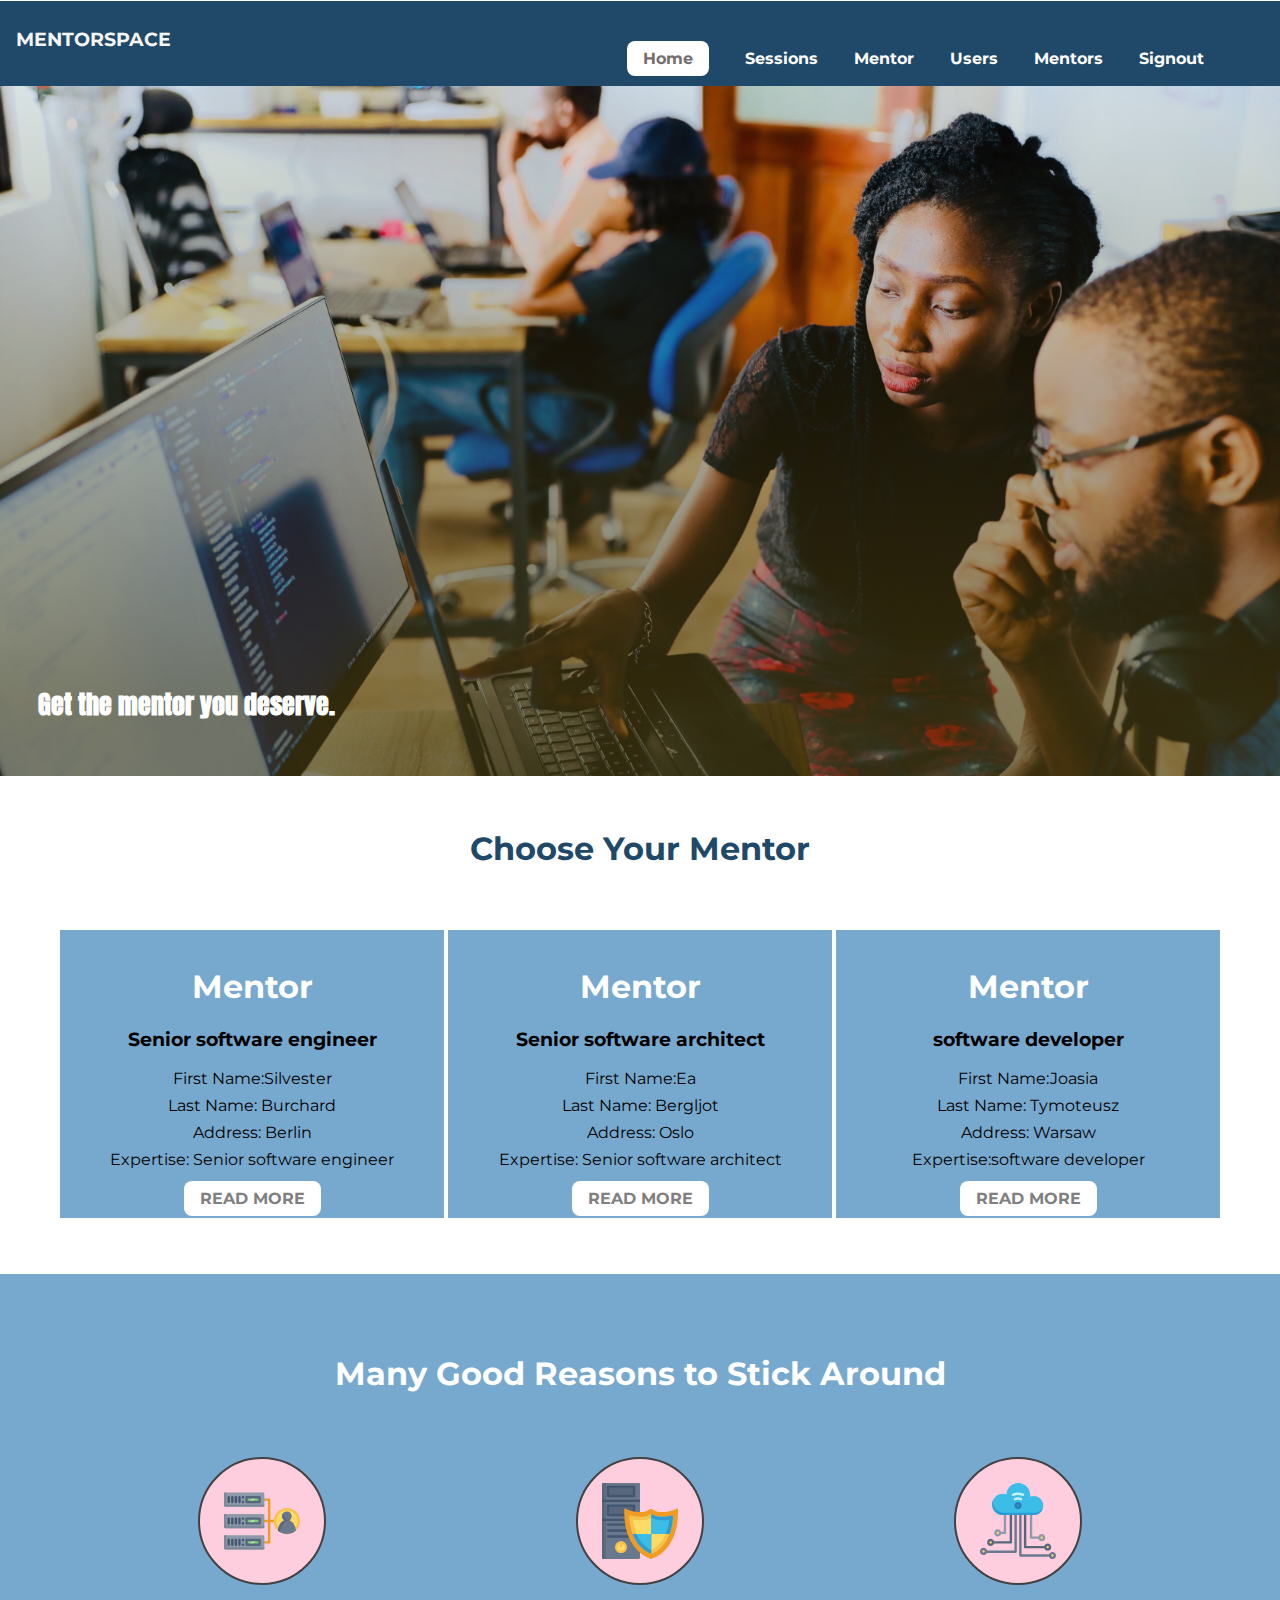
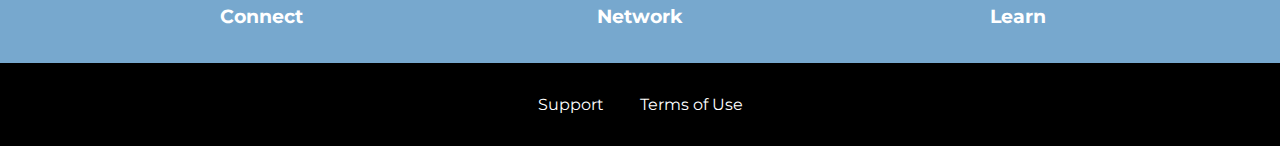
<file: UI/index.html>
<!DOCTYPE html>
<html lang="en">

<head>
    <meta charset="UTF-8">
    <meta http-equiv="X-UA-Compatible" content="ie=edge">
    <meta name="viewport" content="width=device-width, initial-scale=1.0">
    <title>MENTORSPACE</title>
    <!-- <link rel="shortcut icon" href="favicon.png"> -->
    <link href="https://fonts.googleapis.com/css?family=Anton" rel="stylesheet">
    <link href="https://fonts.googleapis.com/css?family=Montserrat:400,700" rel="stylesheet">
    <link rel="stylesheet" href="css/style.css">
</head>

<body>
    <div class="backdrop"></div>
    <div class="modal">
        <h1 class="modal__title">Do you want to continue?</h1>
        <div class="modal__actions">
            <a href="start-hosting/index.html" class="modal__action">Yes!</a>
            <button class="modal__action modal__action--negative" type="button">No!</button>
        </div>
    </div>
    <header class="main-header">
        <div>
            <button class="toggle-button">
                <span class="toggle-button__bar"></span>
                <span class="toggle-button__bar"></span>
                <span class="toggle-button__bar"></span>
            </button>
            <a href="index.html" class="main-header__brand">
                <h3>MENTORSPACE</h3>
            </a>
        </div>
        <nav class="main-nav">
            <ul class="main-nav__items">
                <li class="main-nav__item active">
                    <a href="index.html">Home</a>
                </li>
                <li class="main-nav__item">
                    <a href="session.html">Sessions</a>
                </li>
                <li class="main-nav__item">
                    <a href="mentor.html">Mentor</a>
                </li>
                <li class="main-nav__item">
                    <a href="users.html">Users</a>
                </li>
                <li class="main-nav__item">
                    <a href="mentors.html">Mentors</a>
                </li>
                <li class="main-nav__item">
                    <a href="signin.html">Signout</a>
                </li>
            </ul>
        </nav>
    </header>
    <nav class="mobile-nav">
        <ul class="mobile-nav__items">
            <li class="mobile-nav__item active">
                <a href="index.html">Home</a>
            </li>
            <li class="mobile-nav__item">
                <a href="mentors.html">Mentors</a>
            </li>
            <li class="mobile-nav__item mobile-nav__item--cta">
                <a href="signin.html">Signout</a>
            </li>
        </ul>
    </nav>
    <main>
        <section id="product-overview">
            <h1>Get the mentor you deserve.</h1>
        </section>
        <section id="plans">
            <h1 class="section-title">Choose Your Mentor</h1>
            <div class="plan__list">
                <article class="plan">
                    <h1 class="plan__title">Mentor</h1>
                    <h3>Senior software engineer</h3>
                    <ul class="plan__features">
                        <li class="plan__feature">First Name:Silvester </li>
                        <li class="plan__feature">Last Name: Burchard</li>
                        <li class="plan__feature">Address: Berlin</li>
                        <li class="plan__feature">Expertise: Senior software engineer</li>
                    </ul>
                    <div class="more-info">

                        <a href="mentor.html" class="more-info">READ MORE</a>

                    </div>
                </article>
                <article class="plan">
                    <h1 class="plan__title">Mentor</h1>
                    <h3>Senior software architect</h3>
                    <ul class="plan__features">
                        <li class="plan__feature">First Name:Ea </li>
                        <li class="plan__feature">Last Name: Bergljot</li>
                        <li class="plan__feature">Address: Oslo</li>
                        <li class="plan__feature">Expertise: Senior software architect</li>
                    </ul>
                    <div class="more-info">

                        <a href="mentor.html" class="more-info">READ MORE</a>

                    </div>
                </article>
                <article class="plan">
                    <h1 class="plan__title">Mentor</h1>
                    <h3>software developer</h3>
                    <ul class="plan__features">
                        <li class="plan__feature">First Name:Joasia</li>
                        <li class="plan__feature">Last Name: Tymoteusz</li>
                        <li class="plan__feature">Address: Warsaw</li>
                        <li class="plan__feature">Expertise:software developer</li>
                    </ul>
                    <div class="more-info">

                        <a href="mentor.html" class="more-info">READ MORE</a>

                    </div>
            </div>
        </section>
        <section id="key-features">
            <h1 class="section-title">Many Good Reasons to Stick Around</h1>
            <ul class="key-feature__list">
                <li class="key-feature">
                    <div class="key-feature__image">
                        <svg viewBox="0 0 512 512">
                            <path style="fill:#F09B24;"
                                d="M344,248h-32V112c0-4.418-3.582-8-8-8h-40c-4.418,0-8,3.582-8,8s3.582,8,8,8h32v128h-32  c-4.418,0-8,3.582-8,8s3.582,8,8,8h32v128h-32c-4.418,0-8,3.582-8,8s3.582,8,8,8h40c4.418,0,8-3.582,8-8V264h32c4.418,0,8-3.582,8-8  S348.418,248,344,248z" />
                            <path style="fill:#8E9AA9;"
                                d="M264,64H8c-4.418,0-8,3.582-8,8v80c0,4.418,3.582,8,8,8h256c4.418,0,8-3.582,8-8V72  C272,67.582,268.418,64,264,64z" />
                            <path style="fill:#7C899B;"
                                d="M24,144c-4.418,0-8-3.582-8-8V64H8c-4.418,0-8,3.582-8,8v80c0,4.418,3.582,8,8,8h256  c4.418,0,8-3.582,8-8v-8H24z" />
                            <rect x="152" y="96" style="fill:#B8E3A8;" width="88" height="32" />
                            <g>
                                <polygon style="fill:#7EC97D;" points="152,96 152,128 166,128 198,96  " />
                                <polygon style="fill:#7EC97D;" points="220,96 188,128 240,128 240,96  " />
                            </g>
                            <path style="fill:#56677E;"
                                d="M240,136h-88c-4.418,0-8-3.582-8-8V96c0-4.418,3.582-8,8-8h88c4.418,0,8,3.582,8,8v32  C248,132.418,244.418,136,240,136z M160,120h72v-16h-72V120z" />
                            <g>
                                <path style="fill:#435670;"
                                    d="M32,136c-4.418,0-8-3.582-8-8V96c0-4.418,3.582-8,8-8s8,3.582,8,8v32C40,132.418,36.418,136,32,136z   " />
                                <path style="fill:#435670;"
                                    d="M56,136c-4.418,0-8-3.582-8-8V96c0-4.418,3.582-8,8-8s8,3.582,8,8v32C64,132.418,60.418,136,56,136z   " />
                                <path style="fill:#435670;"
                                    d="M80,136c-4.418,0-8-3.582-8-8V96c0-4.418,3.582-8,8-8s8,3.582,8,8v32C88,132.418,84.418,136,80,136z   " />
                                <path style="fill:#435670;"
                                    d="M104,136c-4.418,0-8-3.582-8-8V96c0-4.418,3.582-8,8-8s8,3.582,8,8v32   C112,132.418,108.418,136,104,136z" />
                                <path style="fill:#435670;"
                                    d="M128,105c-4.418,0-8-3.582-8-8v-1c0-4.418,3.582-8,8-8s8,3.582,8,8v1   C136,101.418,132.418,105,128,105z" />
                                <path style="fill:#435670;"
                                    d="M128,136c-4.418,0-8-3.582-8-8v-1c0-4.418,3.582-8,8-8s8,3.582,8,8v1   C136,132.418,132.418,136,128,136z" />
                            </g>
                            <path style="fill:#8E9AA9;"
                                d="M264,208H8c-4.418,0-8,3.582-8,8v80c0,4.418,3.582,8,8,8h256c4.418,0,8-3.582,8-8v-80  C272,211.582,268.418,208,264,208z" />
                            <path style="fill:#7C899B;"
                                d="M24,288c-4.418,0-8-3.582-8-8v-72H8c-4.418,0-8,3.582-8,8v80c0,4.418,3.582,8,8,8h256  c4.418,0,8-3.582,8-8v-8H24z" />
                            <rect x="152" y="240" style="fill:#B8E3A8;" width="88" height="32" />
                            <g>
                                <polygon style="fill:#7EC97D;" points="152,240 152,272 166,272 198,240  " />
                                <polygon style="fill:#7EC97D;" points="220,240 188,272 240,272 240,240  " />
                            </g>
                            <path style="fill:#56677E;"
                                d="M240,280h-88c-4.418,0-8-3.582-8-8v-32c0-4.418,3.582-8,8-8h88c4.418,0,8,3.582,8,8v32  C248,276.418,244.418,280,240,280z M160,264h72v-16h-72V264z" />
                            <g>
                                <path style="fill:#435670;"
                                    d="M32,280c-4.418,0-8-3.582-8-8v-32c0-4.418,3.582-8,8-8s8,3.582,8,8v32C40,276.418,36.418,280,32,280   z" />
                                <path style="fill:#435670;"
                                    d="M56,280c-4.418,0-8-3.582-8-8v-32c0-4.418,3.582-8,8-8s8,3.582,8,8v32C64,276.418,60.418,280,56,280   z" />
                                <path style="fill:#435670;"
                                    d="M80,280c-4.418,0-8-3.582-8-8v-32c0-4.418,3.582-8,8-8s8,3.582,8,8v32C88,276.418,84.418,280,80,280   z" />
                                <path style="fill:#435670;"
                                    d="M104,280c-4.418,0-8-3.582-8-8v-32c0-4.418,3.582-8,8-8s8,3.582,8,8v32   C112,276.418,108.418,280,104,280z" />
                                <path style="fill:#435670;"
                                    d="M128,249c-4.418,0-8-3.582-8-8v-1c0-4.418,3.582-8,8-8s8,3.582,8,8v1   C136,245.418,132.418,249,128,249z" />
                                <path style="fill:#435670;"
                                    d="M128,280c-4.418,0-8-3.582-8-8v-1c0-4.418,3.582-8,8-8s8,3.582,8,8v1   C136,276.418,132.418,280,128,280z" />
                            </g>
                            <path style="fill:#8E9AA9;"
                                d="M264,352H8c-4.418,0-8,3.582-8,8v80c0,4.418,3.582,8,8,8h256c4.418,0,8-3.582,8-8v-80  C272,355.582,268.418,352,264,352z" />
                            <path style="fill:#7C899B;"
                                d="M24,432c-4.418,0-8-3.582-8-8v-72H8c-4.418,0-8,3.582-8,8v80c0,4.418,3.582,8,8,8h256  c4.418,0,8-3.582,8-8v-8H24z" />
                            <rect x="152" y="384" style="fill:#B8E3A8;" width="88" height="32" />
                            <g>
                                <polygon style="fill:#7EC97D;" points="152,384 152,416 166,416 198,384  " />
                                <polygon style="fill:#7EC97D;" points="220,384 188,416 240,416 240,384  " />
                            </g>
                            <path style="fill:#56677E;"
                                d="M240,424h-88c-4.418,0-8-3.582-8-8v-32c0-4.418,3.582-8,8-8h88c4.418,0,8,3.582,8,8v32  C248,420.418,244.418,424,240,424z M160,408h72v-16h-72V408z" />
                            <g>
                                <path style="fill:#435670;"
                                    d="M32,424c-4.418,0-8-3.582-8-8v-32c0-4.418,3.582-8,8-8s8,3.582,8,8v32C40,420.418,36.418,424,32,424   z" />
                                <path style="fill:#435670;"
                                    d="M56,424c-4.418,0-8-3.582-8-8v-32c0-4.418,3.582-8,8-8s8,3.582,8,8v32C64,420.418,60.418,424,56,424   z" />
                                <path style="fill:#435670;"
                                    d="M80,424c-4.418,0-8-3.582-8-8v-32c0-4.418,3.582-8,8-8s8,3.582,8,8v32C88,420.418,84.418,424,80,424   z" />
                                <path style="fill:#435670;"
                                    d="M104,424c-4.418,0-8-3.582-8-8v-32c0-4.418,3.582-8,8-8s8,3.582,8,8v32   C112,420.418,108.418,424,104,424z" />
                                <path style="fill:#435670;"
                                    d="M128,393c-4.418,0-8-3.582-8-8v-1c0-4.418,3.582-8,8-8s8,3.582,8,8v1   C136,389.418,132.418,393,128,393z" />
                                <path style="fill:#435670;"
                                    d="M128,424c-4.418,0-8-3.582-8-8v-1c0-4.418,3.582-8,8-8s8,3.582,8,8v1   C136,420.418,132.418,424,128,424z" />
                            </g>
                            <path style="fill:#F7C14D;"
                                d="M424,168c-48.523,0-88,39.477-88,88s39.477,88,88,88s88-39.477,88-88S472.523,168,424,168z" />
                            <path style="fill:#FFDB66;"
                                d="M424,184c-39.701,0-72,32.299-72,72s32.299,72,72,72s72-32.299,72-72S463.701,184,424,184z" />
                            <path style="fill:#69788D;"
                                d="M484.893,314.16C476.393,274.588,451.922,248,424,248s-52.393,26.588-60.893,66.16  c-0.605,2.82,0.354,5.749,2.511,7.664C381.731,336.124,402.465,344,424,344s42.269-7.876,58.381-22.176  C484.539,319.909,485.498,316.98,484.893,314.16z" />
                            <path style="fill:#56677E;"
                                d="M434.053,249.171C430.768,248.403,427.411,248,424,248c-27.922,0-52.393,26.588-60.893,66.16  c-0.605,2.82,0.354,5.749,2.511,7.664c3.383,3.002,6.979,5.703,10.734,8.125C384.904,286.243,407.373,255.378,434.053,249.171z" />
                            <path style="fill:#69788D;"
                                d="M424,192c-17.645,0-32,14.355-32,32s14.355,32,32,32s32-14.355,32-32S441.645,192,424,192z" />
                            <path style="fill:#56677E;"
                                d="M432,248c-17.645,0-32-14.355-32-32c0-6.783,2.128-13.076,5.742-18.258  C397.444,203.53,392,213.138,392,224c0,17.645,14.355,32,32,32c10.862,0,20.471-5.444,26.258-13.742  C445.076,245.872,438.783,248,432,248z" />

                        </svg>
                    </div>
                    <p class="key-feature__description">Connect</p>
                </li>
                <li class="key-feature">
                    <div class="key-feature__image">
                        <svg viewBox="0 0 512 512">
                            <path style="fill:#69788D;"
                                d="M248,0H8C3.582,0,0,3.582,0,8v496c0,4.418,3.582,8,8,8h240c4.418,0,8-3.582,8-8V8  C256,3.582,252.418,0,248,0z" />
                            <path style="fill:#56677E;"
                                d="M24,504V8c0-4.418,3.582-8,8-8H8C3.582,0,0,3.582,0,8v496c0,4.418,3.582,8,8,8h24  C27.582,512,24,508.418,24,504z" />
                            <g>
                                <rect x="0" y="112" style="fill:#435670;" width="256" height="16" />
                                <rect x="0" y="240" style="fill:#435670;" width="256" height="16" />
                            </g>
                            <path style="fill:#F7C14D;"
                                d="M128,392c-22.056,0-40,17.944-40,40s17.944,40,40,40s40-17.944,40-40S150.056,392,128,392z" />
                            <path style="fill:#FFDB66;"
                                d="M128,408c-13.233,0-24,10.767-24,24s10.767,24,24,24s24-10.767,24-24S141.233,408,128,408z" />
                            <path style="fill:#F7C14D;"
                                d="M128,392c-2.739,0-5.414,0.278-8,0.805V424c0,4.418,3.582,8,8,8c4.418,0,8-3.582,8-8v-31.195  C133.414,392.278,130.739,392,128,392z" />
                            <g>
                                <path style="fill:#435670;"
                                    d="M216,288H40c-4.418,0-8-3.582-8-8s3.582-8,8-8h176c4.418,0,8,3.582,8,8S220.418,288,216,288z" />
                                <path style="fill:#435670;"
                                    d="M216,328H40c-4.418,0-8-3.582-8-8s3.582-8,8-8h176c4.418,0,8,3.582,8,8S220.418,328,216,328z" />
                                <path style="fill:#435670;"
                                    d="M216,368H40c-4.418,0-8-3.582-8-8s3.582-8,8-8h176c4.418,0,8,3.582,8,8S220.418,368,216,368z" />
                                <path style="fill:#435670;"
                                    d="M216,16H40c-4.418,0-8,3.582-8,8v64c0,4.418,3.582,8,8,8h176c4.418,0,8-3.582,8-8V24   C224,19.582,220.418,16,216,16z" />
                            </g>
                            <rect x="48" y="32" style="fill:#56677E;" width="160" height="48" />
                            <path style="fill:#435670;"
                                d="M216,144H40c-4.418,0-8,3.582-8,8v64c0,4.418,3.582,8,8,8h176c4.418,0,8-3.582,8-8v-64  C224,147.582,220.418,144,216,144z" />
                            <rect x="48" y="160" style="fill:#56677E;" width="160" height="48" />
                            <path style="fill:#F09B24;"
                                d="M511.747,180.237c-0.194-6.537-8.107-10.107-13.135-5.894c-5.6,4.693-42.904,21.282-98.514,21.282  c-33.45,0-64.625-20.999-64.929-21.206c-2.9-1.991-6.764-1.85-9.512,0.346c-2.677,2.135-27.201,20.86-63.793,20.86  c-55.607,0-92.914-16.589-98.515-21.282c-5.028-4.211-12.941-0.645-13.135,5.894c-1.634,54.834,4.655,105.941,18.693,151.903  c12.096,39.604,29.759,74.047,52.497,102.373c27.538,34.304,62.743,59.882,104.66,76.045c3.069,1.918,6.757,1.921,9.83,0  c41.917-16.163,77.122-41.741,104.66-76.045c22.738-28.326,40.401-62.77,52.497-102.373  C507.092,286.179,513.381,235.071,511.747,180.237z" />
                            <path style="fill:#F7C14D;"
                                d="M476.21,221.226c-1.953-1.631-4.568-2.235-7.036-1.628c-21.686,5.327-44.926,8.028-69.075,8.028  c-25.926,0-49.633-8.975-64.955-16.504c-2.307-1.134-5.016-1.091-7.284,0.116c-14.059,7.477-36.919,16.388-65.994,16.388  c-24.153,0-47.394-2.701-69.075-8.028c-5.155-1.268-10.221,2.966-9.894,8.261c2.077,33.693,7.668,65.635,16.616,94.935  c22.774,74.565,66.139,126.334,128.888,153.868c2.032,0.891,4.397,0.891,6.43,0c61.777-27.107,104.716-78.876,127.62-153.868  c8.948-29.3,14.539-61.241,16.616-94.935C479.224,225.319,478.163,222.856,476.21,221.226z" />
                            <path style="fill:#FFDB66;"
                                d="M331.609,451.727c-52.604-25.289-89.304-70.987-109.144-135.944  c-6.532-21.39-11.162-44.336-13.82-68.447c17.133,2.852,34.952,4.291,53.22,4.291c29.394,0,53.376-7.793,69.978-15.561  c17.44,7.736,41.656,15.561,68.256,15.561c18.267,0,36.085-1.439,53.219-4.291c-2.659,24.112-7.288,47.06-13.82,68.448  C419.545,381.108,383.27,426.805,331.609,451.727z" />
                            <g>
                                <path style="fill:#2C9DD4;"
                                    d="M479.066,227.858c0.157-2.539-0.903-5.002-2.856-6.633s-4.568-2.235-7.036-1.628   c-21.686,5.327-44.926,8.028-69.075,8.028c-25.926,0-49.633-8.975-64.955-16.504c-1.057-0.52-2.2-0.78-3.345-0.806l-0.072,133.351   h123.601c2.556-6.746,4.933-13.702,7.123-20.874C471.398,293.493,476.989,261.552,479.066,227.858z" />
                                <path style="fill:#2C9DD4;"
                                    d="M206.658,343.667c24.153,63.42,65.028,108.108,121.743,132.995c1.031,0.452,2.147,0.673,3.263,0.666   l0.063-133.661H206.658z" />
                            </g>
                            <g>
                                <path style="fill:#3CBDE8;"
                                    d="M439.497,315.783c6.532-21.389,11.161-44.336,13.82-68.448c-17.134,2.852-34.952,4.291-53.219,4.291   c-26.6,0-50.815-7.824-68.256-15.561l-0.116,107.601h97.758C433.179,334.807,436.524,325.518,439.497,315.783z" />
                                <path style="fill:#3CBDE8;"
                                    d="M232.523,343.667c21.144,50.298,54.363,86.56,99.087,108.06l0.117-108.06H232.523z" />
                            </g>
                        </svg>
                    </div>
                    <p class="key-feature__description">Network</p>
                </li>
                <li class="key-feature">
                    <div class="key-feature__image">
                        <svg viewBox="0 0 512 512">
                            <path style="fill:#8E9AA9;"
                                d="M168,200c-4.418,0-8,3.582-8,8v120h-17.376c-3.302-9.311-12.194-16-22.624-16  c-13.234,0-24,10.767-24,24s10.766,24,24,24c10.429,0,19.321-6.689,22.624-16H168c4.418,0,8-3.582,8-8V208  C176,203.582,172.418,200,168,200z" />
                            <path style="fill:#FFDB66;"
                                d="M120,328c-4.411,0-8,3.589-8,8s3.589,8,8,8s8-3.589,8-8S124.411,328,120,328z" />
                            <path style="fill:#56677E;"
                                d="M208,200c-4.418,0-8,3.582-8,8v184H94.624C91.322,382.689,82.43,376,72,376  c-13.234,0-24,10.767-24,24s10.766,24,24,24c10.429,0,19.321-6.689,22.624-16H208c4.418,0,8-3.582,8-8V208  C216,203.582,212.418,200,208,200z" />
                            <path style="fill:#FFDB66;"
                                d="M72,392c-4.411,0-8,3.589-8,8s3.589,8,8,8s8-3.589,8-8S76.411,392,72,392z" />
                            <path style="fill:#69788D;"
                                d="M240,208c-4.418,0-8,3.582-8,8v239H47.24c-2.671-10.34-12.078-18-23.24-18c-13.234,0-24,10.767-24,24  s10.766,24,24,24c9.666,0,18.009-5.747,21.809-14H240c4.418,0,8-3.582,8-8V216C248,211.582,244.418,208,240,208z" />
                            <path style="fill:#FFDB66;"
                                d="M24,453c-4.411,0-8,3.589-8,8s3.589,8,8,8s8-3.589,8-8S28.411,453,24,453z" />
                            <path style="fill:#69788D;"
                                d="M488,464c-10.429,0-19.321,6.689-22.624,16H280V208c0-4.418-3.582-8-8-8s-8,3.582-8,8v280  c0,4.418,3.582,8,8,8h193.376c3.302,9.311,12.194,16,22.624,16c13.234,0,24-10.767,24-24S501.234,464,488,464z" />
                            <path style="fill:#FFDB66;"
                                d="M488,480c-4.411,0-8,3.589-8,8s3.589,8,8,8s8-3.589,8-8S492.411,480,488,480z" />
                            <path style="fill:#56677E;"
                                d="M456,408c-10.429,0-19.321,6.689-22.624,16H312V208c0-4.418-3.582-8-8-8s-8,3.582-8,8v224  c0,4.418,3.582,8,8,8h129.376c3.302,9.311,12.194,16,22.624,16c13.234,0,24-10.767,24-24S469.234,408,456,408z" />
                            <path style="fill:#FFDB66;"
                                d="M456,424c-4.411,0-8,3.589-8,8s3.589,8,8,8s8-3.589,8-8S460.411,424,456,424z" />
                            <path style="fill:#8E9AA9;"
                                d="M416,344c-10.429,0-19.321,6.689-22.624,16H352V208c0-4.418-3.582-8-8-8s-8,3.582-8,8v160  c0,4.418,3.582,8,8,8h49.376c3.302,9.311,12.194,16,22.624,16c13.234,0,24-10.767,24-24S429.234,344,416,344z" />
                            <path style="fill:#FFDB66;"
                                d="M416,360c-4.411,0-8,3.589-8,8s3.589,8,8,8s8-3.589,8-8S420.411,360,416,360z" />
                            <path style="fill:#3CBDE8;"
                                d="M362,88c-8.741,0-17.231,1.751-25.06,5.085C337.646,88.797,338,84.43,338,80  c0-44.112-35.888-80-80-80c-42.823,0-77.895,33.816-79.909,76.149C170.393,73.415,162.244,72,154,72c-39.701,0-72,32.299-72,72  s32.299,72,72,72h208c35.29,0,64-28.71,64-64S397.29,88,362,88z" />
                            <path style="fill:#2C9DD4;"
                                d="M368,200H160c-39.701,0-72-32.299-72-72c0-5.863,0.721-11.559,2.05-17.019  C84.918,120.88,82,132.102,82,144c0,39.701,32.299,72,72,72h208c30.389,0,55.88-21.296,62.379-49.743  C413.565,186.327,392.352,200,368,200z" />
                            <path style="fill:#2A7DB5;"
                                d="M256,128c-13.234,0-24,10.767-24,24s10.766,24,24,24c13.233,0,24-10.767,24-24S269.233,128,256,128z" />
                            <path style="fill:#2C9DD4;"
                                d="M256,144c-4.411,0-8,3.589-8,8s3.589,8,8,8c4.411,0,8-3.589,8-8S260.411,144,256,144z" />
                            <g>
                                <path style="fill:#C5F1FA;"
                                    d="M221.755,87.695c-2.994,0-5.864-1.688-7.233-4.572c-1.894-3.991-0.194-8.763,3.798-10.657   C230.157,66.849,242.834,64,256,64c13.166,0,25.844,2.849,37.68,8.466c3.992,1.895,5.692,6.666,3.798,10.657   s-6.666,5.692-10.657,3.798C277.144,82.328,266.774,80,256,80c-10.774,0-21.144,2.328-30.821,6.921   C224.072,87.446,222.904,87.695,221.755,87.695z" />
                                <path style="fill:#C5F1FA;"
                                    d="M276.545,116.618c-1.148,0-2.316-0.249-3.424-0.774C267.745,113.293,261.985,112,256,112   c-5.985,0-11.745,1.293-17.121,3.844c-3.991,1.895-8.763,0.192-10.657-3.798c-1.894-3.992-0.193-8.764,3.798-10.657   C239.557,97.813,247.625,96,256,96c8.376,0,16.444,1.813,23.98,5.389c3.991,1.894,5.692,6.665,3.798,10.657   C282.41,114.93,279.539,116.618,276.545,116.618z" />
                            </g>

                        </svg>
                    </div>
                    <p class="key-feature__description">Learn</p>
                </li>
            </ul>
        </section>
    </main>


    <footer class="main-footer-index">
        <nav>
            <ul class="main-footer__links">
                <li class="main-footer__link">
                    <a href="#">Support</a>
                </li>
                <li class="main-footer__link">
                    <a href="#">Terms of Use</a>
                </li>
            </ul>
        </nav>
    </footer>
    <script src="./js//shared.js"></script>
</body>

</html>
</file>
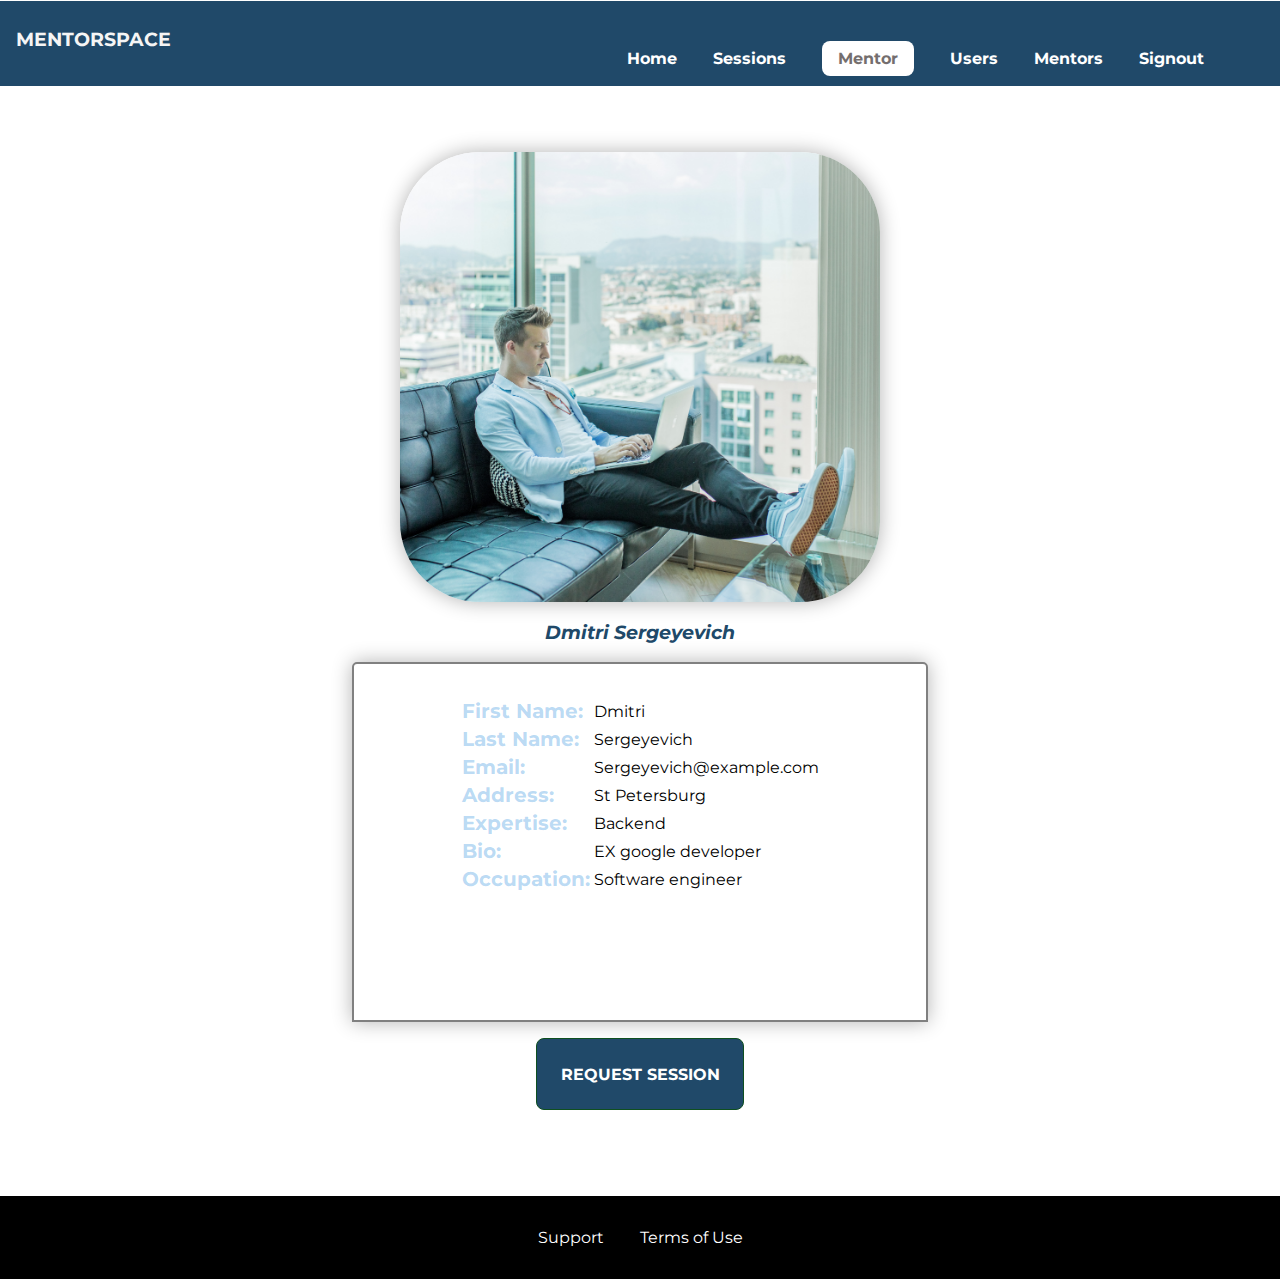
<file: UI/mentor.html>
<!DOCTYPE html>
<html lang="en">

<head>
    <meta charset="UTF-8">
    <meta http-equiv="X-UA-Compatible" content="ie=edge">
    <meta name="viewport" content="width=device-width, initial-scale=1.0">
    <title>MENTORSPACE</title>
    <!-- <link rel="shortcut icon" href="favicon.png"> -->
    <link href="https://fonts.googleapis.com/css?family=Anton" rel="stylesheet">
    <link href="https://fonts.googleapis.com/css?family=Montserrat:400,700" rel="stylesheet">
    <link rel="stylesheet" href="css/style.css">
</head>

<body>
    <div class="backdrop"></div>
    <div class="modal">
        <h1 class="modal__title">Do you want to continue?</h1>
        <div class="modal__actions">
            <a href="start-hosting/index.html" class="modal__action">Yes!</a>
            <button class="modal__action modal__action--negative" type="button">No!</button>
        </div>
    </div>
    <header class="main-header">
        <div>
            <button class="toggle-button">
                <span class="toggle-button__bar"></span>
                <span class="toggle-button__bar"></span>
                <span class="toggle-button__bar"></span>
            </button>
            <a href="index.html" class="main-header__brand">
                <h3>MENTORSPACE</h3>
            </a>
        </div>
        <nav class="main-nav">
            <ul class="main-nav__items">
                <li class="main-nav__item">
                    <a href="index.html">Home</a>
                </li>
                <li class="main-nav__item">
                    <a href="session.html">Sessions</a>
                </li>
                <li class="main-nav__item active">
                    <a href="mentor.html">Mentor</a>
                </li>
                <li class="main-nav__item">
                    <a href="users.html">Users</a>
                </li>
                <li class="main-nav__item">
                    <a href="mentors.html">Mentors</a>
                </li>
                <li class="main-nav__item">
                    <a href="signin.html">Signout</a>
                </li>
            </ul>
        </nav>
    </header>
    <nav class="mobile-nav">
        <ul class="mobile-nav__items">
            <li class="mobile-nav__item">
                <a href="../index.html">Home</a>
            </li>
            <li class="mobile-nav__item active">
                <a href="mentor.html">Mentor</a>
            </li>
            <li class="mobile-nav__item mobile-nav__item--cta">
                <a href="signin.html">Signout</a>
            </li>
        </ul>
    </nav>
    <br /><br /><br /><br /><br /><br /><br />
    <br />

    <center>
        <section class="profile">
        </section>
        <h3 id="mentor-title">Dmitri Sergeyevich</h3>
        <div class="mentor-info">
            <table>
                <td><span>First Name: </span></td>
                <td>Dmitri</td>
                </tr>
                <tr>
                    <td><span>Last Name: </span></td>
                    <td>Sergeyevich</td>
                </tr>
                <tr>
                    <td><span>Email: </span></td>
                    <td>Sergeyevich@example.com</td>
                </tr>
                <tr>
                    <td><span>Address: </span></td>
                    <td>St Petersburg</td>
                </tr>
                <tr>
                    <td><span>Expertise: </span></td>
                    <td>Backend</td>
                </tr>
                <tr>
                    <td><span>Bio: </span></td>
                    <td>EX google developer</td>
                </tr>
                <tr>
                    <td><span>Occupation: </span></td>
                    <td> Software engineer</td>
                </tr>
            </table>

        </div>
        <div class="session-request">
            <input type="submit" value="REQUEST SESSION" class="button" />
        </div>

    </center>
    <br /><br />
    <footer class="main-footer">
        <nav>
            <ul class="main-footer__links">
                <li class="main-footer__link">
                    <a href="#">Support</a>
                </li>
                <li class="main-footer__link">
                    <a href="#">Terms of Use</a>
                </li>
            </ul>
        </nav>
    </footer>
    <script src="js/shared.js"></script>
</body>

</html>
</file>
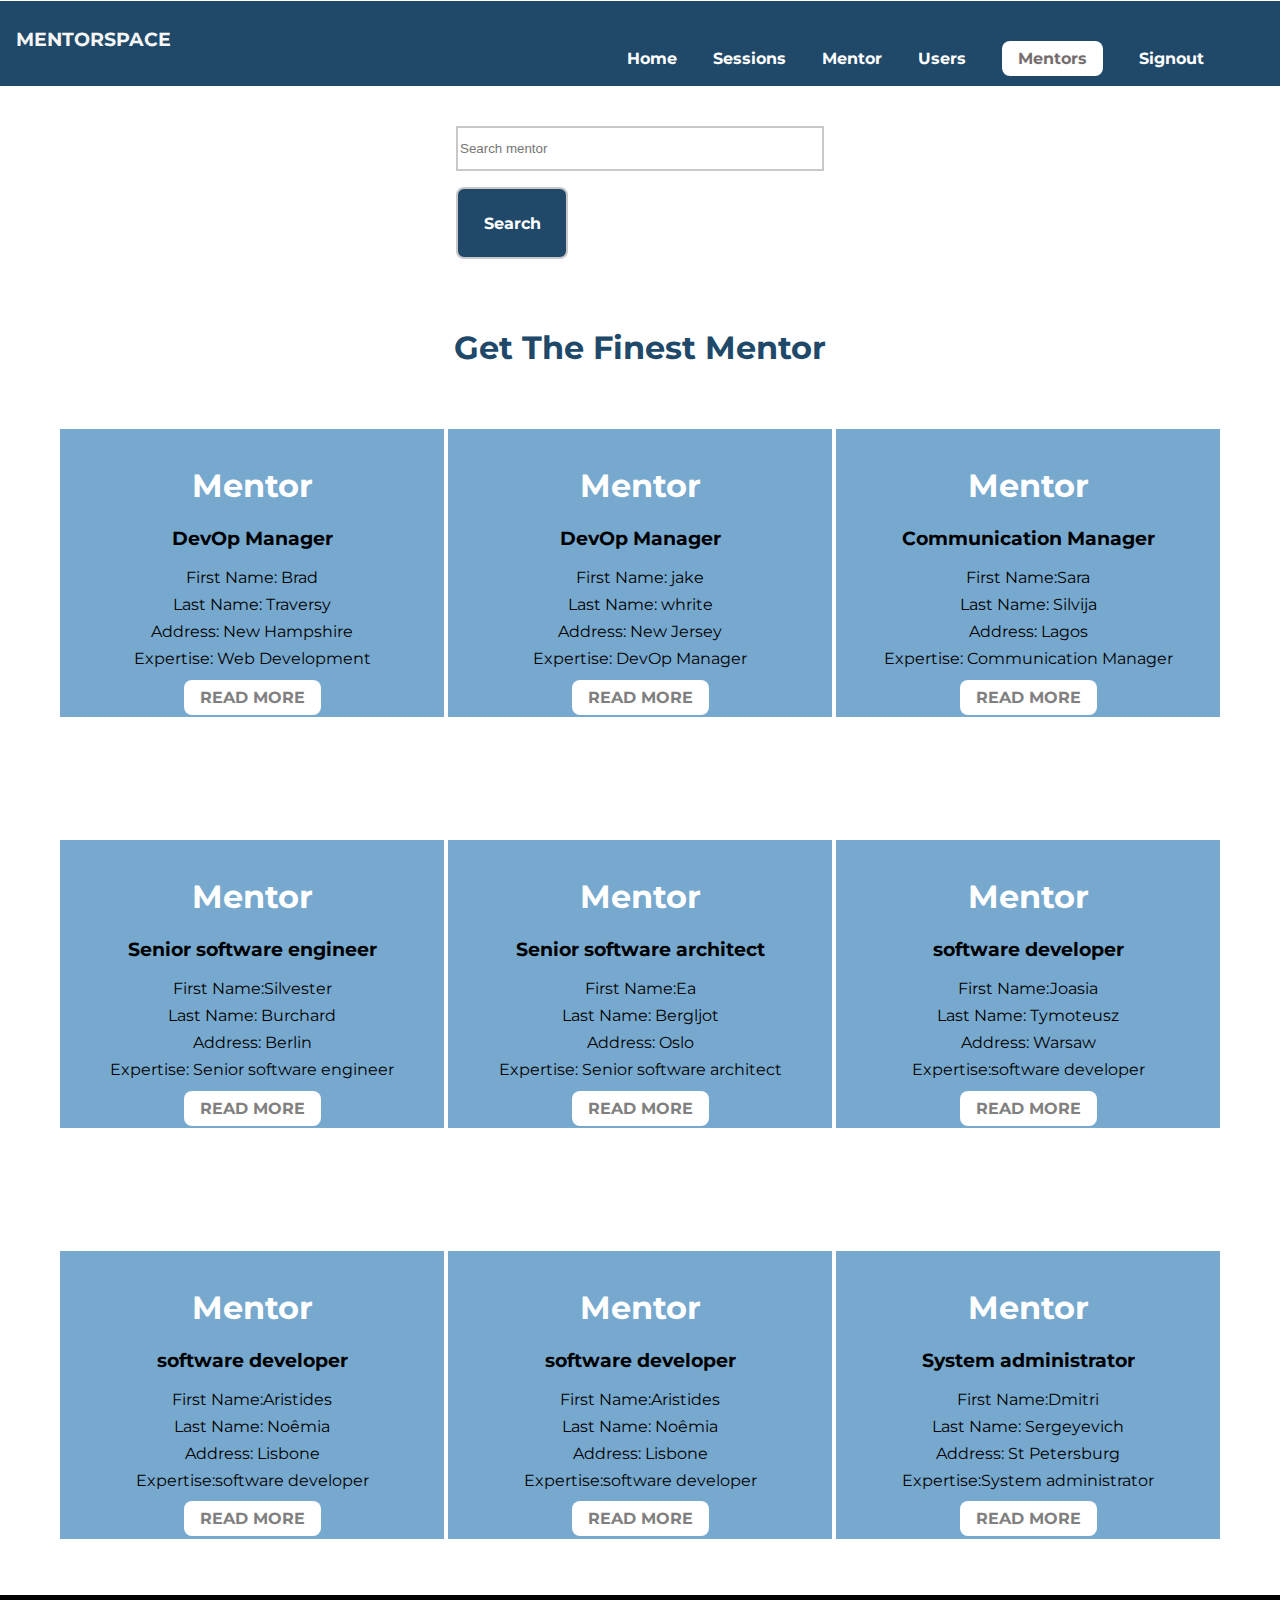
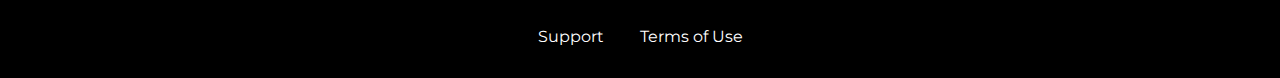
<file: UI/mentors.html>
<!DOCTYPE html>
<html lang="en">

<head>
    <meta charset="UTF-8">
    <meta http-equiv="X-UA-Compatible" content="ie=edge">
    <meta name="viewport" content="width=device-width, initial-scale=1.0">
    <title>MENTORSPACE</title>
    <!-- <link rel="shortcut icon" href="favicon.png"> -->
    <link href="https://fonts.googleapis.com/css?family=Anton" rel="stylesheet">
    <link href="https://fonts.googleapis.com/css?family=Montserrat:400,700" rel="stylesheet">
    <link rel="stylesheet" href="css/style.css">
</head>

<body>
    <div class="backdrop"></div>
    <div class="modal">
        <h1 class="modal__title">Do you want to continue?</h1>
        <div class="modal__actions">
            <a href="start-hosting/index.html" class="modal__action">Yes!</a>
            <button class="modal__action modal__action--negative" type="button">No!</button>
        </div>
    </div>
    <header class="main-header">
        <div>
            <button class="toggle-button">
                <span class="toggle-button__bar"></span>
                <span class="toggle-button__bar"></span>
                <span class="toggle-button__bar"></span>
            </button>
            <a href="index.html" class="main-header__brand">
                <h3>MENTORSPACE</h3>
            </a>
        </div>
        <nav class="main-nav">
            <ul class="main-nav__items">
                <li class="main-nav__item">
                    <a href="index.html">Home</a>
                </li>
                <li class="main-nav__item">
                    <a href="session.html">Sessions</a>
                </li>
                <li class="main-nav__item">
                    <a href="mentor.html">Mentor</a>
                </li>
                <li class="main-nav__item">
                    <a href="users.html">Users</a>
                </li>
                <li class="main-nav__item active">
                    <a href="mentors.html">Mentors</a>
                </li>
                <li class="main-nav__item">
                    <a href="signin.html">Signout</a>
                </li>
            </ul>
        </nav>
    </header>
    <nav class="mobile-nav">
        <ul class="mobile-nav__items">
            <li class="mobile-nav__item">
                <a href="index.html">Home</a>
            </li>
            <li class="mobile-nav__item active">
                <a href="mentors.html">Mentors</a>
            </li>
            <li class="mobile-nav__item mobile-nav__item--cta">
                <a href="signin.html">Signout</a>
            </li>
        </ul>
    </nav>
    <main>
        <br /><br />
        <form action="#" class="signup-form">
            <input type="text" placeholder="Search mentor" required>
            <input type="submit" value="Search" class="button" />
        </form>
        <section id="plans">
            <h1 class="section-title">Get The Finest Mentor</h1>
            <div class="plan__list">
                <article class="plan">
                    <h1 class="plan__title">Mentor</h1>
                    <h3>DevOp Manager</h3>
                    <ul class="plan__features">
                        <li class="plan__feature">First Name: Brad</li>
                        <li class="plan__feature">Last Name: Traversy</li>
                        <li class="plan__feature">Address: New Hampshire</li>
                        <li class="plan__feature">Expertise: Web Development</li>
                    </ul>
                    <div class="more-info">

                        <a href="mentor.html" class="more-info">READ MORE</a>
                        

                    </div>
                </article>
                <article class="plan">
                    <h1 class="plan__title">Mentor</h1>
                    <h3>DevOp Manager</h3>
                    <ul class="plan__features">
                        <li class="plan__feature">First Name: jake</li>
                        <li class="plan__feature">Last Name: whrite</li>
                        <li class="plan__feature">Address: New Jersey</li>
                        <li class="plan__feature">Expertise: DevOp Manager</li>
                    </ul>
                    <div class="more-info">

                        <a href="mentor.html" class="more-info">READ MORE</a>

                    </div>
                </article>
                <article class="plan">
                    <h1 class="plan__title">Mentor</h1>
                    <h3>Communication Manager</h3>
                    <ul class="plan__features">
                        <li class="plan__feature">First Name:Sara</li>
                        <li class="plan__feature">Last Name: Silvija</li>
                        <li class="plan__feature">Address: Lagos</li>
                        <li class="plan__feature">Expertise: Communication Manager</li>
                    </ul>
                    <div class="more-info">

                        <a href="mentor.html" class="more-info">READ MORE</a>

                    </div>
                </article>
            </div>
        </section>

        <section id="plans">
            <h1 class="section-title"></h1>
            <div class="plan__list">
                <article class="plan">
                    <h1 class="plan__title">Mentor</h1>
                    <h3>Senior software engineer</h3>
                    <ul class="plan__features">
                        <li class="plan__feature">First Name:Silvester </li>
                        <li class="plan__feature">Last Name: Burchard</li>
                        <li class="plan__feature">Address: Berlin</li>
                        <li class="plan__feature">Expertise: Senior software engineer</li>
                    </ul>
                    <div class="more-info">

                        <a href="mentor.html" class="more-info">READ MORE</a>

                    </div>
                </article>
                <article class="plan">
                    <h1 class="plan__title">Mentor</h1>
                    <h3>Senior software architect</h3>
                    <ul class="plan__features">
                        <li class="plan__feature">First Name:Ea </li>
                        <li class="plan__feature">Last Name: Bergljot</li>
                        <li class="plan__feature">Address: Oslo</li>
                        <li class="plan__feature">Expertise: Senior software architect</li>
                    </ul>
                    <div class="more-info">

                        <a href="mentor.html" class="more-info">READ MORE</a>

                    </div>
                </article>
                <article class="plan">
                    <h1 class="plan__title">Mentor</h1>
                    <h3>software developer</h3>
                    <ul class="plan__features">
                        <li class="plan__feature">First Name:Joasia</li>
                        <li class="plan__feature">Last Name: Tymoteusz</li>
                        <li class="plan__feature">Address: Warsaw</li>
                        <li class="plan__feature">Expertise:software developer</li>
                    </ul>
                    <div class="more-info">

                        <a href="mentor.html" class="more-info">READ MORE</a>

                    </div>
                </article>
            </div>
        </section>

        <section id="plans">
            <h1 class="section-title"></h1>
            <div class="plan__list">
                <article class="plan">
                    <h1 class="plan__title">Mentor</h1>
                    <h3>software developer</h3>
                    <ul class="plan__features">
                        <li class="plan__feature">First Name:Aristides </li>
                        <li class="plan__feature">Last Name: Noêmia</li>
                        <li class="plan__feature">Address: Lisbone</li>
                        <li class="plan__feature">Expertise:software developer</li>
                    </ul>
                    <div class="more-info">

                        <a href="mentor.html" class="more-info">READ MORE</a>

                    </div>
                </article>
                <article class="plan">
                        <h1 class="plan__title">Mentor</h1>
                        <h3>software developer</h3>
                        <ul class="plan__features">
                            <li class="plan__feature">First Name:Aristides </li>
                            <li class="plan__feature">Last Name: Noêmia</li>
                            <li class="plan__feature">Address: Lisbone</li>
                            <li class="plan__feature">Expertise:software developer</li>
                        </ul>
                        <div class="more-info">
    
                            <a href="mentor.html" class="more-info">READ MORE</a>
    
                        </div>
                    </article>
                <article class="plan">
                    <h1 class="plan__title">Mentor</h1>
                    <h3>System administrator</h3>
                    <ul class="plan__features">
                        <li class="plan__feature">First Name:Dmitri </li>
                        <li class="plan__feature">Last Name: Sergeyevich</li>
                        <li class="plan__feature">Address: St Petersburg</li>
                        <li class="plan__feature">Expertise:System administrator</li>
                    </ul>
                    <div class="more-info">

                        <a href="mentor.html" class="more-info">READ MORE</a>

                    </div>
                </article>
            </div>
        </section>

    </main>
    <footer class="main-footer">
        <nav>
            <ul class="main-footer__links">
                <li class="main-footer__link">
                    <a href="#">Support</a>
                </li>
                <li class="main-footer__link">
                    <a href="#">Terms of Use</a>
                </li>
            </ul>
        </nav>
    </footer>
    <script src="js/shared.js"></script>
</body>

</html>
</file>
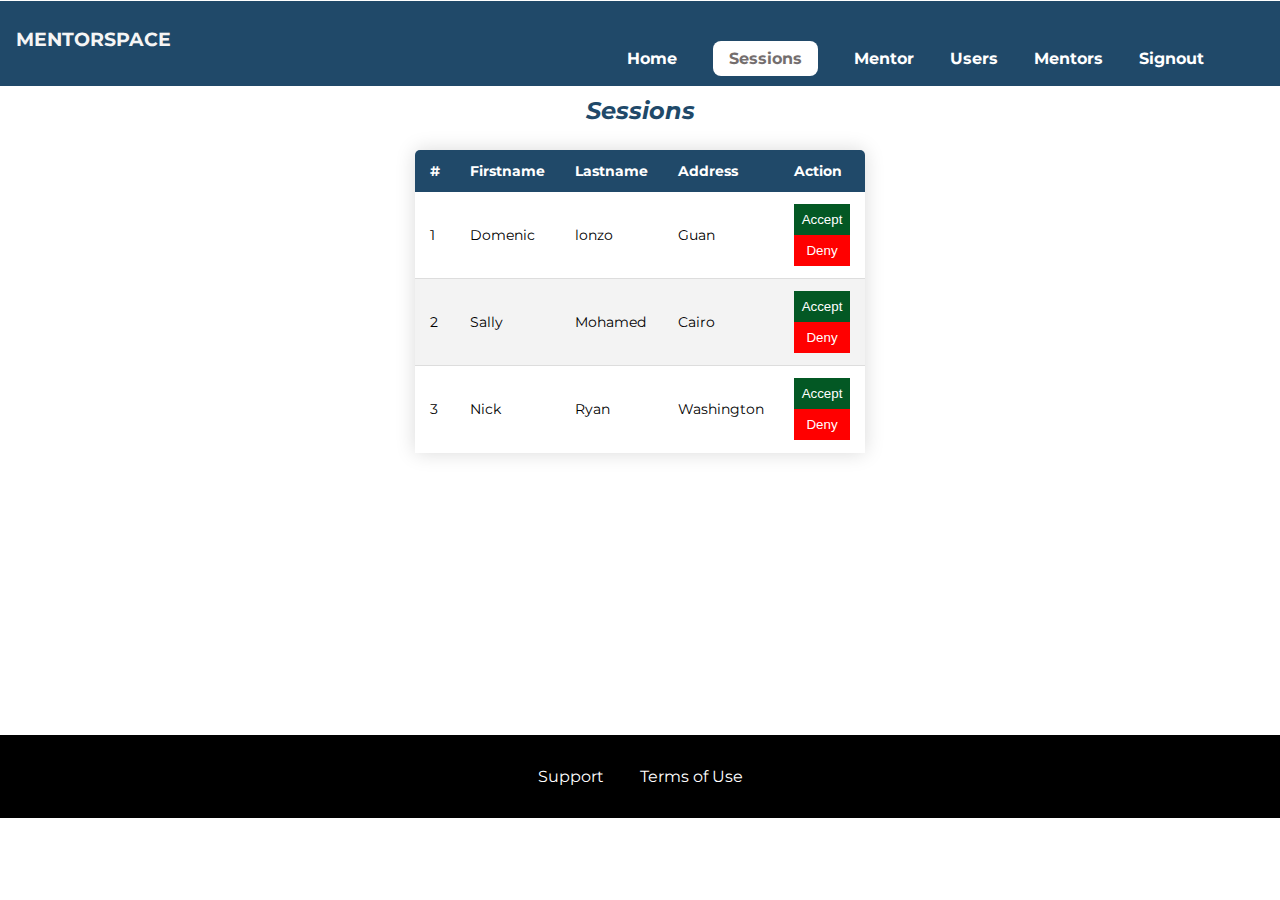
<file: UI/session.html>
<!DOCTYPE html>
<html lang="en">

<head>
    <meta charset="UTF-8">
    <meta http-equiv="X-UA-Compatible" content="ie=edge">
    <meta name="viewport" content="width=device-width, initial-scale=1.0">
    <title>MENTORSPACE</title>
    <!-- <link rel="shortcut icon" href="favicon.png"> -->
    <link href="https://fonts.googleapis.com/css?family=Anton" rel="stylesheet">
    <link href="https://fonts.googleapis.com/css?family=Montserrat:400,700" rel="stylesheet">
    <link rel="stylesheet" href="css/style.css">
</head>

<body>
    <div class="backdrop"></div>
    <div class="modal">
        <h1 class="modal__title">Do you want to continue?</h1>
        <div class="modal__actions">
            <a href="start-hosting/index.html" class="modal__action">Yes!</a>
            <button class="modal__action modal__action--negative" type="button">No!</button>
        </div>
    </div>
    <header class="main-header">
        <div>
            <button class="toggle-button">
                <span class="toggle-button__bar"></span>
                <span class="toggle-button__bar"></span>
                <span class="toggle-button__bar"></span>
            </button>
            <a href="index.html" class="main-header__brand">
                <h3>MENTORSPACE</h3>
            </a>
        </div>
        <nav class="main-nav">
            <ul class="main-nav__items">
                <li class="main-nav__item">
                    <a href="index.html">Home</a>
                </li>
                <li class="main-nav__item active">
                    <a href="session.html">Sessions</a>
                </li>
                <li class="main-nav__item">
                    <a href="mentor.html">Mentor</a>
                </li>
                <li class="main-nav__item">
                    <a href="users.html">Users</a>
                </li>
                <li class="main-nav__item">
                    <a href="mentors.html">Mentors</a>
                </li>
                <li class="main-nav__item">
                    <a href="signin.html">Signout</a>
                </li>
            </ul>
        </nav>
    </header>
    <nav class="mobile-nav">
        <ul class="mobile-nav__items">
            <li class="mobile-nav__item">
                <a href="index.html">Home</a>
            </li>
            <li class="mobile-nav__item active">
                <a href="session.html">Sessions</a>
            </li>
            <li class="mobile-nav__item mobile-nav__item--cta">
                <a href="signin.html">Signout</a>
            </li>
        </ul>
    </nav>
    <br /><br /> <br /> <br />
    <center>
        <h2 id="mentor-title">Sessions</h2>
        <table class="content-table">
            <thead>
                <tr>
                    <th>#</th>
                    <th>Firstname</th>
                    <th>Lastname</th>
                    <th>Address</th>
                    <th>Action</th>
                </tr>
            </thead>
            <tbody>
                <tr>
                    <td>1</td>
                    <td>Domenic</td>
                    <td>lonzo</td>
                    <td>Guan</td>
                    <td>
                        <div>
                            <button type="submit" class="buttonz"
                                style="background-color: rgb(3, 88, 36);">Accept</button>
                        </div>
                        <div>
                            <button type="submit" class="buttonz" style="background-color: red;">Deny</button>
                        </div>
                    </td>
                </tr>
                <tr class="active-row">
                    <td>2</td>
                    <td>Sally</td>
                    <td>Mohamed</td>
                    <td>Cairo</td>
                    <td>
                        <div>
                            <button type="submit" class="buttonz"
                                style="background-color: rgb(3, 88, 36);">Accept</button>
                        </div>
                        <div>
                            <button type="submit" class="buttonz" style="background-color: red;">Deny</button>
                        </div>
                    </td>
                </tr>
                <tr>
                    <td>3</td>
                    <td>Nick</td>
                    <td>Ryan</td>
                    <td>Washington</td>
                    <td>
                        <div>
                            <button type="submit" class="buttonz" style="background-color: rgb(3, 88, 36);">Accept</button>
                        </div>
                        <div>
                            <button type="submit" class="buttonz" style="background-color: red;">Deny</button>
                        </div>
                    </td>
                </tr>
            </tbody>
        </table>
    </center>
    </main>
    <br /><br /><br /><br /><br /><br />
    <br /><br /><br /><br /><br />
    <footer class="main-footer">
        <nav>
            <ul class="main-footer__links">
                <li class="main-footer__link">
                    <a href="#">Support</a>
                </li>
                <li class="main-footer__link">
                    <a href="#">Terms of Use</a>
                </li>
            </ul>
        </nav>
    </footer>
    <script src="js/shared.js"></script>
</body>

</html>
</file>
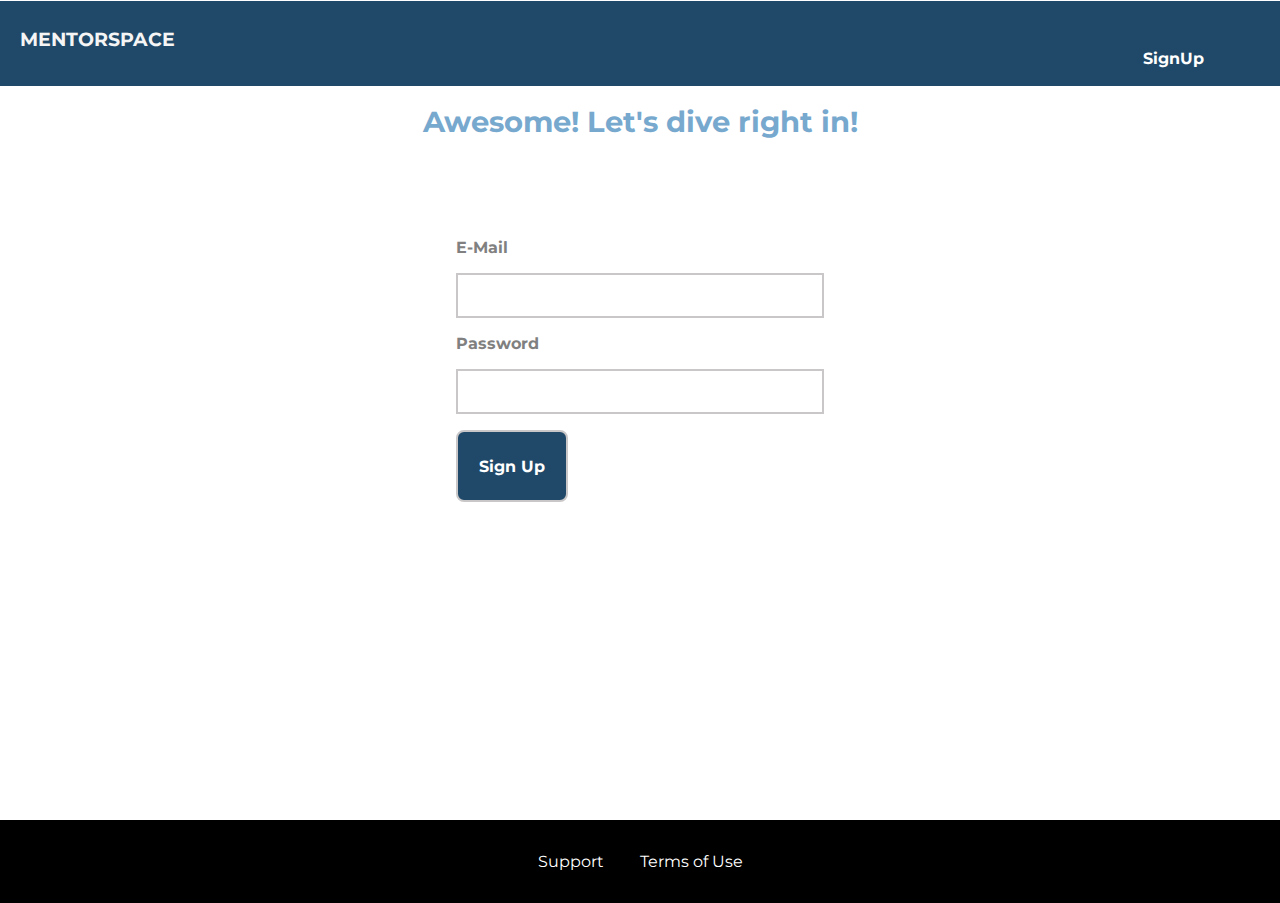
<file: UI/signin.html>
<!DOCTYPE html>
<html lang="en">

<head>
    <meta charset="UTF-8">
    <meta http-equiv="X-UA-Compatible" content="ie=edge">
    <meta name="viewport" content="width=device-width, initial-scale=1.0">
    <title>MENTORSPACE</title>
    <!-- <link rel="shortcut icon" href="favicon.png"> -->
    <link href="https://fonts.googleapis.com/css?family=Anton" rel="stylesheet">
    <link href="https://fonts.googleapis.com/css?family=Montserrat:400,700" rel="stylesheet">
    <link rel="stylesheet" href="css/style.css">
</head>

<body>
    <div class="backdrop"></div>
    <header class="main-header">
        <div>
            <button class="toggle-button">
                <span class="toggle-button__bar"></span>
                <span class="toggle-button__bar"></span>
                <span class="toggle-button__bar"></span>
            </button>

        </div>
        <a href="index.html" class="main-header__brand">
            <h3>MENTORSPACE</h3>
        </a>
        <nav class="main-nav">
            <ul class="main-nav__items">
                <li class="main-nav__item">
                    <a href="signup.html">SignUp</a>
                </li>

            </ul>
        </nav>
    </header>
    <nav class="mobile-nav">
        <ul class="mobile-nav__items">
            <li class="mobile-nav__item">
                <a href="signup.html">SignUp</a>
        </ul>
    </nav>
    <main class="signup-page">
        <h1 class="signup-title">Awesome! Let's dive right in!</h1>
        <form action="#" class="signup-form">

            <label for="email">E-Mail</label>
            <input type="email" id="email" required>
            <label for="password">Password</label>
            <input type="password" id="password" required>
            <input type="submit" value="Sign Up" class="button" />
        </form>
    </main>
    <footer class="main-footer">
        <nav>
            <ul class="main-footer__links">
                <li class="main-footer__link">
                    <a href="#">Support</a>
                </li>
                <li class="main-footer__link">
                    <a href="#">Terms of Use</a>
                </li>
            </ul>
        </nav>
    </footer>
    <script src="js/shared.js"></script>
</body>

</html>
</file>
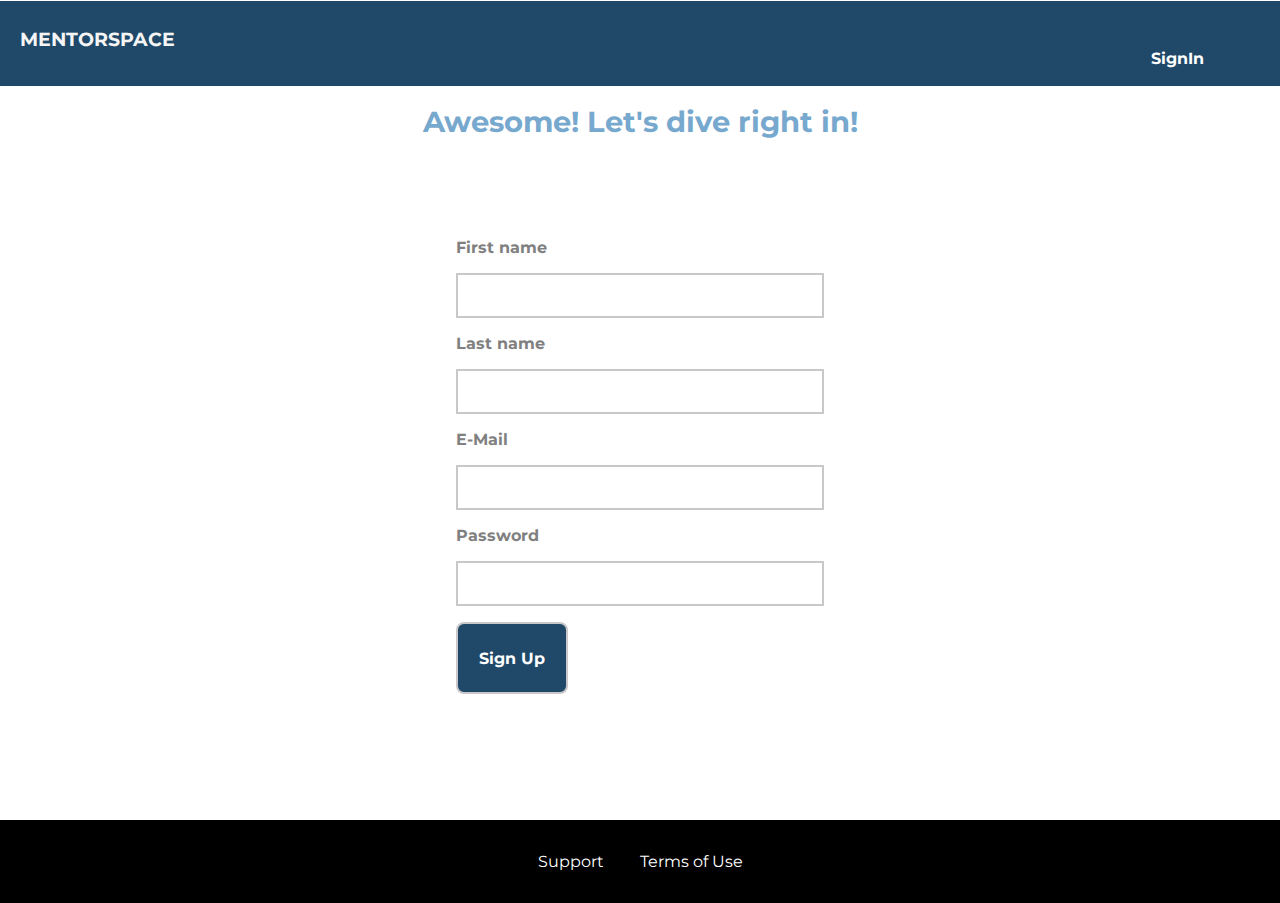
<file: UI/signup.html>
<!DOCTYPE html>
<html lang="en">

<head>
    <meta charset="UTF-8">
    <meta http-equiv="X-UA-Compatible" content="ie=edge">
    <meta name="viewport" content="width=device-width, initial-scale=1.0">
    <title>MENTORSPACE</title>
    <!-- <link rel="shortcut icon" href="favicon.png"> -->
    <link href="https://fonts.googleapis.com/css?family=Anton" rel="stylesheet">
    <link href="https://fonts.googleapis.com/css?family=Montserrat:400,700" rel="stylesheet">
    <link rel="stylesheet" href="css/style.css">
</head>

<body>
    <div class="backdrop"></div>
    <header class="main-header">
        <div>
            <button class="toggle-button">
                <span class="toggle-button__bar"></span>
                <span class="toggle-button__bar"></span>
                <span class="toggle-button__bar"></span>
            </button>

        </div>
        <a href="index.html" class="main-header__brand">
            <h3>MENTORSPACE</h3>
        </a>
        <nav class="main-nav">
            <ul class="main-nav__items">
                <li class="main-nav__item">
                    <a href="signin.html">SignIn</a>
                </li>

            </ul>
        </nav>
    </header>
    <nav class="mobile-nav">
        <ul class="mobile-nav__items">
            <li class="mobile-nav__item">
                <a href="signin.html">SignIn</a>
        </ul>
    </nav>
    <main class="signup-page">
        <h1 class="signup-title">Awesome! Let's dive right in!</h1>
        <form action="#" class="signup-form">

            <label for="first-name">First name</label>
            <input type="text" id="first-name" required>
            <label for="last-name">Last name</label>
            <input type="text" id="last-name" required>
            <label for="email">E-Mail</label>
            <input type="email" id="email" required>
            <label for="password">Password</label>
            <input type="password" id="password" required>
            <input type="submit" value="Sign Up" class="button" />
        </form>
    </main>
    <footer class="main-footer">
        <nav>
            <ul class="main-footer__links">
                <li class="main-footer__link">
                    <a href="#">Support</a>
                </li>
                <li class="main-footer__link">
                    <a href="#">Terms of Use</a>
                </li>
            </ul>
        </nav>
    </footer>
    <script src="css/style.css"></script>
</body>

</html>
</file>
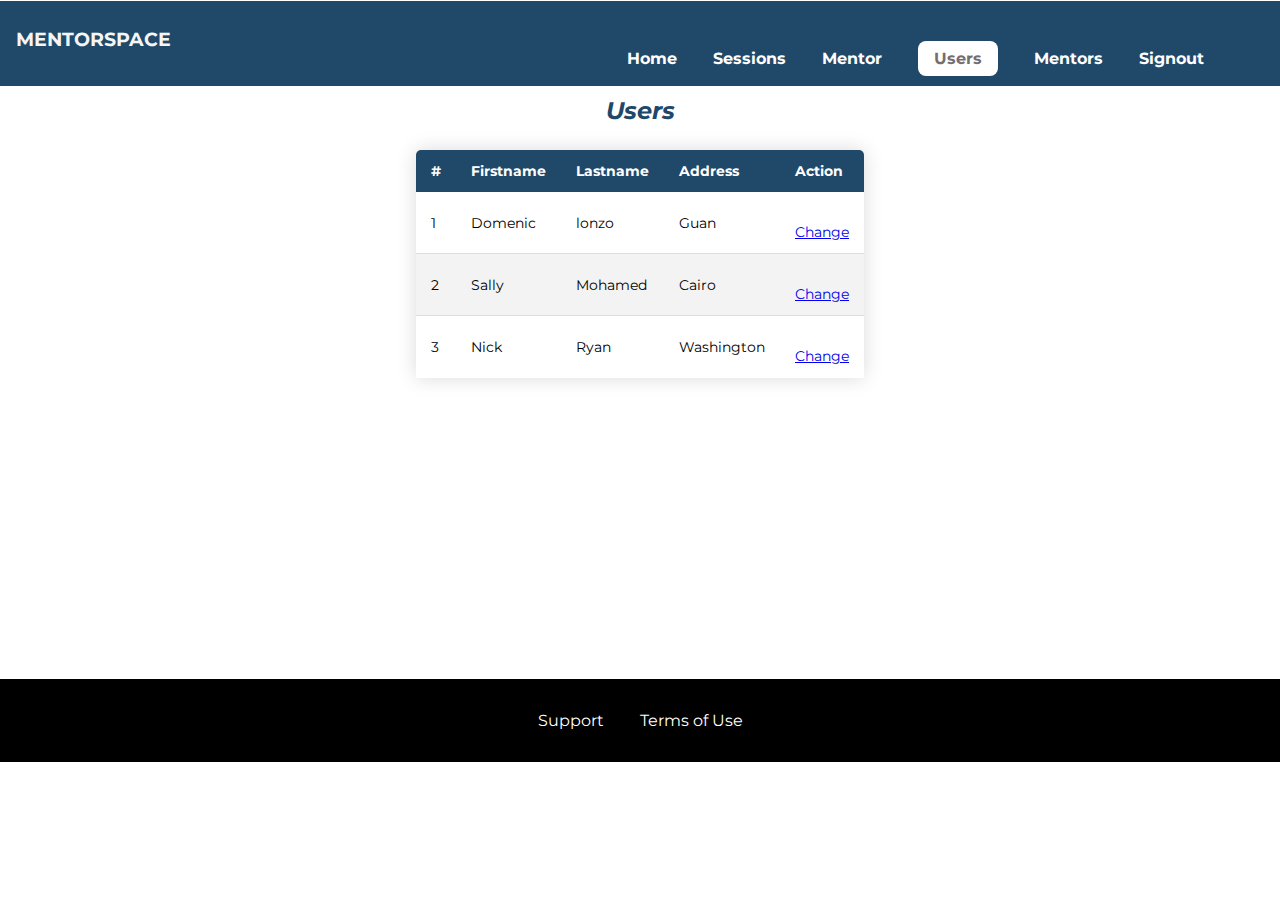
<file: UI/users.html>
<!DOCTYPE html>
<html lang="en">

<head>
    <meta charset="UTF-8">
    <meta http-equiv="X-UA-Compatible" content="ie=edge">
    <meta name="viewport" content="width=device-width, initial-scale=1.0">
    <title>MENTORSPACE</title>
    <!-- <link rel="shortcut icon" href="favicon.png"> -->
    <link href="https://fonts.googleapis.com/css?family=Anton" rel="stylesheet">
    <link href="https://fonts.googleapis.com/css?family=Montserrat:400,700" rel="stylesheet">
    <link rel="stylesheet" href="css/style.css">
</head>

<body>
    <div class="backdrop"></div>
    <div class="modal">
        <h1 class="modal__title">Do you want to continue?</h1>
        <div class="modal__actions">
            <a href="start-hosting/index.html" class="modal__action">Yes!</a>
            <button class="modal__action modal__action--negative" type="button">No!</button>
        </div>
    </div>
    <header class="main-header">
        <div>
            <button class="toggle-button">
                <span class="toggle-button__bar"></span>
                <span class="toggle-button__bar"></span>
                <span class="toggle-button__bar"></span>
            </button>
            <a href="index.html" class="main-header__brand">
                <h3>MENTORSPACE</h3>
            </a>
        </div>
        <nav class="main-nav">
            <ul class="main-nav__items">
                <li class="main-nav__item">
                    <a href="index.html">Home</a>
                </li>
                <li class="main-nav__item">
                    <a href="session.html">Sessions</a>
                </li>
                <li class="main-nav__item">
                    <a href="mentor.html">Mentor</a>
                </li>
                <li class="main-nav__item active">
                    <a href="users.html">Users</a>
                </li>
                <li class="main-nav__item">
                    <a href="mentors.html">Mentors</a>
                </li>
                <li class="main-nav__item">
                    <a href="signin.html">Signout</a>
                </li>
            </ul>
        </nav>
    </header>
    <nav class="mobile-nav">
        <ul class="mobile-nav__items">
            <li class="mobile-nav__item">
                <a href="index.html">Home</a>
            </li>
            <li class="mobile-nav__item active">
                <a href="users.html">Users</a>
            </li>
            <li class="mobile-nav__item mobile-nav__item--cta">
                <a href="signin.html">Signout</a>
            </li>
        </ul>
    </nav>
    <br /><br /> <br /> <br />
    <center>
        <h2 id="mentor-title">Users</h2>
        <table class="content-table">
            <thead>
                <tr>
                    <th>#</th>
                    <th>Firstname</th>
                    <th>Lastname</th>
                    <th>Address</th>
                    <th>Action</th>
                </tr>
            </thead>
            <tbody>
                <tr>
                    <td>1</td>
                    <td>Domenic</td>
                    <td>lonzo</td>
                    <td>Guan</td>
                    <td><a href="mentor.html" class="more-info">Change</a></td>
                </tr>
                <tr class="active-row">
                    <td>2</td>
                    <td>Sally</td>
                    <td>Mohamed</td>
                    <td>Cairo</td>
                    <td><a href="mentor.html" class="more-info">Change</a></td>
                </tr>
                <tr>
                    <td>3</td>
                    <td>Nick</td>
                    <td>Ryan</td>
                    <td>Washington</td>
                    <td><a href="mentor.html" class="more-info">Change</a></td>
                </tr>
            </tbody>
        </table>
    </center>
    </main>
    <br/><br/><br/><br/><br/><br/>
    <br/><br/><br/><br/><br/><br/>
    <footer class="main-footer">
        <nav>
            <ul class="main-footer__links">
                <li class="main-footer__link">
                    <a href="#">Support</a>
                </li>
                <li class="main-footer__link">
                    <a href="#">Terms of Use</a>
                </li>
            </ul>
        </nav>
    </footer>
    <script src="js/shared.js"></script>
</body>

</html>
</file>
<file: UI/css/style.css>
* {
    box-sizing: border-box;
  }
  
  body {
    font-family: "Montserrat", sans-serif;
    margin: 0;
    height: 100%;
  }
  
  main {
    min-height: calc(100vh - 3.5rem - 8rem);
    margin-top: 3.5rem;
    
  }
  
  
  .main-header {
    width: 100%;
    position: fixed;
    top: 0;
    left: 0;
    background: #204969;
    padding: 0.5rem 1rem;
    margin: 1px auto;
    z-index: 1;
  }
  
  .main-header > div {
    display: inline-block;
    vertical-align: middle;
  }
  
  td a{

    display: inline-block;
    vertical-align: middle;
  }
  
  .toggle-button {
    width: 3rem;
    background: transparent;
    border: none;
    cursor: pointer;
    padding-top: 0;
    padding-bottom: 0;
    vertical-align: middle;
  }
  
  .toggle-button:focus {
    outline: none;
  }
  
  .toggle-button__bar {
    width: 100%;
    height: 0.2rem;
    background: black;
    display: block;
    margin: 0.6rem 0;
  }
  
  .main-header__brand {
    color: whitesmoke;
    text-decoration: none;
    font-weight: bold;
    height: 2.5rem;
    /* width: 20px; */
    display: inline-block;
    vertical-align: middle;
    
  }
  
  
  .main-nav {
    display: none;
    margin-bottom: 10px;
  }
  
  .main-nav__items {
    margin: 0;
    padding: 0;
    list-style: none;
  }
  
  .main-nav__item {
    display: inline-block;
    margin: 0 1rem;
  }
  

  .mobile-nav__item a {
    text-decoration: none;
    color: #204969;
    font-weight: bold;
    padding: 0.2rem 0;
  }
  .main-nav__item a{
    text-decoration: none;
    color: white;
    font-weight: bold;
    padding: 0.2rem 0;
  }
  
  .main-nav__item a:hover,
  .main-nav__item a:active {
    color: white;
    border-bottom: 5px solid white;
  }
  

  .more-info a{
    text-decoration: none;
    color: gray;
    font-weight: bold;
    background: white;
    padding: 0.5rem 1rem;
    margin: 8px auto;
    border-radius: 8px;
  }


  .more-info a:hover,
  .more-info a:active{
      color: white;
      background: #204969;
      border: none;
  }
  .active a {
      color: #746e6e;
    background: white;
    padding: 0.5rem 1rem;
    border-radius: 8px;
  }
  
  .active a:hover,
  .active a:active,
  .mobile-nav a:hover,
  .mobile-nav a:active {
    color: white;
    background: #204969;
    border: none;
  }
  
  @media (min-width: 40rem) {
    .toggle-button {
      display: none;
    }
  
    .main-nav {
      display: inline-block;
      text-align: right;
      width: calc(100% - 44px);
      vertical-align: middle;
    }
  }
  
  .main-footer {
    background: black;
    padding: 2rem;
    margin-top: 3rem;
  }
  
  .main-footer-index {
    background: black;
    padding: 2rem;
  }
  .main-footer__links {
    list-style: none;
    margin: 0;
    padding: 0;
    text-align: center;
  }
  
  .main-footer__link {
    display: block;
    margin: 1rem 0;
  }
  
  .main-footer__link a {
    color: white;
    text-decoration: none;
  }
  
  .main-footer__link a:hover,
  .main-footer__link a:active {
    color: #ccc;
  }
  
  .mobile-nav {
    display: none;
    position: fixed;
    z-index: 101;
    top: 0;
    left: 0;
    background: white;
    width: 80%;
    height: 100vh;
  }
  
  
  .mobile-nav__items {
    width: 90%;
    height: 100%;
    list-style: none;
    margin: 10% auto;
    padding: 0;
    text-align: center;
  }
  
  .mobile-nav__item {
    margin: 1rem 0;
  }
  
  .mobile-nav__item a {
    font-size: 1.5rem;
  }
  
  .button {
    background: #0e4f1f;
    color: white;
    font: inherit;
    border: 1.5px solid #0e4f1f;
    padding: 0.5rem;
    border-radius: 8px;
    font-weight: bold;
    cursor: pointer;
  }
  
  .button:hover,
  .button:active {
    background: white;
    color: #0e4f1f;
  }
  
  .button:focus {
    outline: none;
  }
  
  .open {
      display: block !important;
  }
  
  @media (min-width: 40rem) {
    .main-footer__link {
      display: inline-block;
      margin: 0 1rem;
    }
  }


  #product-overview {
    background: linear-gradient(to top, rgba(80, 68, 18, 0.6) 10%, transparent),
      url("../images/mentor.jpg") center/cover no-repeat border-box,
      #204969;
    width: 100vw;
    height: 90vh;
    /* border: 5px dashed red; */
    position: relative;
    
  }

  @media (min-width: 40rem) and (min-height: 40rem) {
    #product-overview {
      height: 80vh;
      background-position: 50% 25%;
    
    }
      #product-overview h1 {
        font-size: 3rem;
      }
    }

  #product-overview h1 {
    color: white;
    font-family: "Anton", sans-serif;
    position: absolute;
    bottom: 5%;
    left: 3%;
    font-size: 1.6rem;
  }
 
  .section-title {
    color: #204969;
    text-align: center;
  }
  .section-title {
    color: #204969;
    text-align: center;
    padding: 2rem;
  }


  .plan {
    background: #77a8ce;
    text-align: center;
    padding: 1rem;
    margin: 0.5rem 0;
    width: 100%;
  }

  .plan {
    width: 30%;
    min-width: 13rem;
    max-width: 25rem;
    display: flex;
    flex-direction: column;
    justify-content: space-between;
    height: 18rem;
  }
  
  
  .plan__annotation {
    background: white;
    color: gray;
    padding: 0.5rem;
    box-shadow: 2px 2px 2px 2px rgba(0, 0, 0, 0.5);
    border-radius: 8px;
  }
   .more-info{
     margin-top: 1.2rem;
   }
  .plan__title {
    color: white;
  }
  
  .plan__price {
    color: #858585;
  }
  
  .plan--highlighted .plan__title {
    color: white;
  }
  
  .plan--highlighted .plan__price {
    color: white;
  }
  
  .plan__features {
    list-style: none;
    margin: 0;
    padding: 0;
    margin-bottom: 5px;
  }
  
  .plan__feature {
    margin: 0.5rem 0;
  }
  
  @media (min-width: 40rem) {
    .plan__list {
      width: 100%;
      text-align: center;
    }
  
    .plan {
      display: inline-block;
      width: 30%;
      vertical-align: middle;
      min-width: 13rem;
      max-width: 25rem;
    }
  
    .plan--highlighted {
      box-shadow: 2px 2px 2px 2px rgba(0, 0, 0, 0.5);
    }
  }
  
  #key-features {
    background: #77a8ce;
    margin-top: 3rem;
    padding: 1rem;
  }
  
  #key-features .section-title {
    color: white;
    margin: 2rem;
  }
  
  .key-feature__list {
    list-style: none;
    margin: 0;
    padding: 0;
    text-align: center;
  }
  
  .key-feature__image {
    background: #ffcede;
    width: 128px;
    height: 128px;
    border: 2px solid #424242;
    border-radius: 50%;
    margin: auto;
    padding: 1.5rem;
  }
  
  .key-feature__description {
    text-align: center;
    font-weight: bold;
    color: white;
    font-size: 1.2rem;
  }
  
  @media (min-width: 40rem) {
    .key-feature {
      display: inline-block;
      width: 30%;
      max-width: 25rem;
      vertical-align: top;
    }
  }



  .modal {
    position: fixed;
    display: none;
    z-index: 200;
    top: 20%;
    left: 30%;
    width: 40%;
    background: white;
    padding: 1rem;
    border: 1px solid #ccc;
    box-shadow: 1px 1px 1px rgba(0, 0, 0, 0.5);
  }
  
  .modal__title {
    text-align: center;
    margin: 0 0 1rem 0;
  }
  
  .modal__actions {
    text-align: center;
  }
  
  .modal__action {
    border: 1px solid #0e4f1f;
    background: #0e4f1f;
    text-decoration: none;
    color: white;
    font: inherit;
    padding: 0.5rem 1rem;
    cursor: pointer;
  }
  
  .modal__action:hover,
  .modal__action:active {
    background: #2ddf5c;
    border-color: #2ddf5c;
  }
  
  .modal__action--negative {
    background: red;
    border-color: red;
  }
  
  .modal__action--negative:hover,
  .modal__action--negative:active {
    background: #ff5454;
    border-color: #ff5454;
  }

  /* Sign up */

  .signup-title {
    text-align: center;
    font-size: 1.8rem;
    padding: 3rem;
    color: #77a8ce;
}

.signup-form {
  padding: 1rem;
}

.signup-form label {
  font-weight: bold;
  color: gray;
  display: block;
  margin-top: 1rem;
  width: 100%;
}

.signup-form input {
    display: block;
    margin-top: 1rem;
    width: 100%;
    height: 5vh;
    border: 2px solid #c9c7c7;
  }

.signup-form input:focus{
    outline: none;
    background: #e7e2e2;
    border-color: gray;
    border-radius: 8px;
}


.signup-form input[type="submit"] {
  display: block;
  margin-top: 1rem;
  width: 7rem;
  height: 8vh;
  background: #204969
}

.signup-form input:hover{
  background: white;
  color: #746e6e
}

@media (min-width: 40rem) {
  .signup-form {
      margin: auto;
      width: 25rem;

  }
}

/* Mentor info */
#mentor-title{
  font-style: italic;
  color: #204969
}

.mentor-info{
  width: 45%;
  height: 40vh;
  border: 2px solid gray;
  border-radius: 5px 5px 0 0;
  overflow: hidden;
  box-shadow: 0 0 20px rgba(0, 0, 0, 0.3);
}

.mentor-info table{
  padding-top: 2rem;
}


.mentor-info span{
  font-weight: bold;
  font-size: 20px;
  color: #1182d84d;
}

.mentor-info button{
  background: #c7c3c3;
  color: #204969;
  border-radius: 5px;
}

.mentor-info button:hover,
.mentor-info button:active{
  background:  #204969;
  color: #c7c3c3;
  border-radius: 5px;
  border-color: white;
}


/* Table */
.content-table {
  border-collapse: collapse;
  margin: 25px 0;
  font-size: 0.9em;
  min-width: 400px;
  width: 5rem;
  border-radius: 5px 5px 0 0;
  border-bottom: 1px solid black;
  overflow: hidden;
  box-shadow: 0 0 20px rgba(0, 0, 0, 0.15);
}

.content-table thead tr {
  background-color: #204969;
  color: #ffffff;
  text-align: left;
  font-weight: bold;
  width: 3rem;
}

.content-table th,
.content-table td {
  padding: 12px 15px;
  
}

.content-table tbody tr {
  border-bottom: 1px solid #dddddd;
}

.content-table tbody tr:nth-of-type(even) {
  background-color: #f3f3f3;
}


.profile{
  background: url("../images/profile.jpg") center/cover no-repeat;
  height: 50vh;
  width: 30rem;
  border-radius: 5rem;
  overflow: hidden;
  box-shadow: 0 0 20px rgba(0, 0, 0, 0.3);
}

.session-request input[type="submit"] {
  display: block;
  margin-top: 1rem;
  width: 13rem;
  height: 8vh;
  background: #204969
}

.session-request input[type="submit"]:hover {
  display: block;
  margin-top: 1rem;
  width: 13rem;
  height: 8vh;
  background: whitesmoke;
  color: #204969;
}

.buttonz {
  border: none;
  outline: 0;
  display: inline-block;
  padding: 8px;
  color: white;
  background-color: #000;
  text-align: center;
  cursor: pointer;
  width: 100%;
}

.buttonz:hover {
  background-color: #555;
}
</file>
